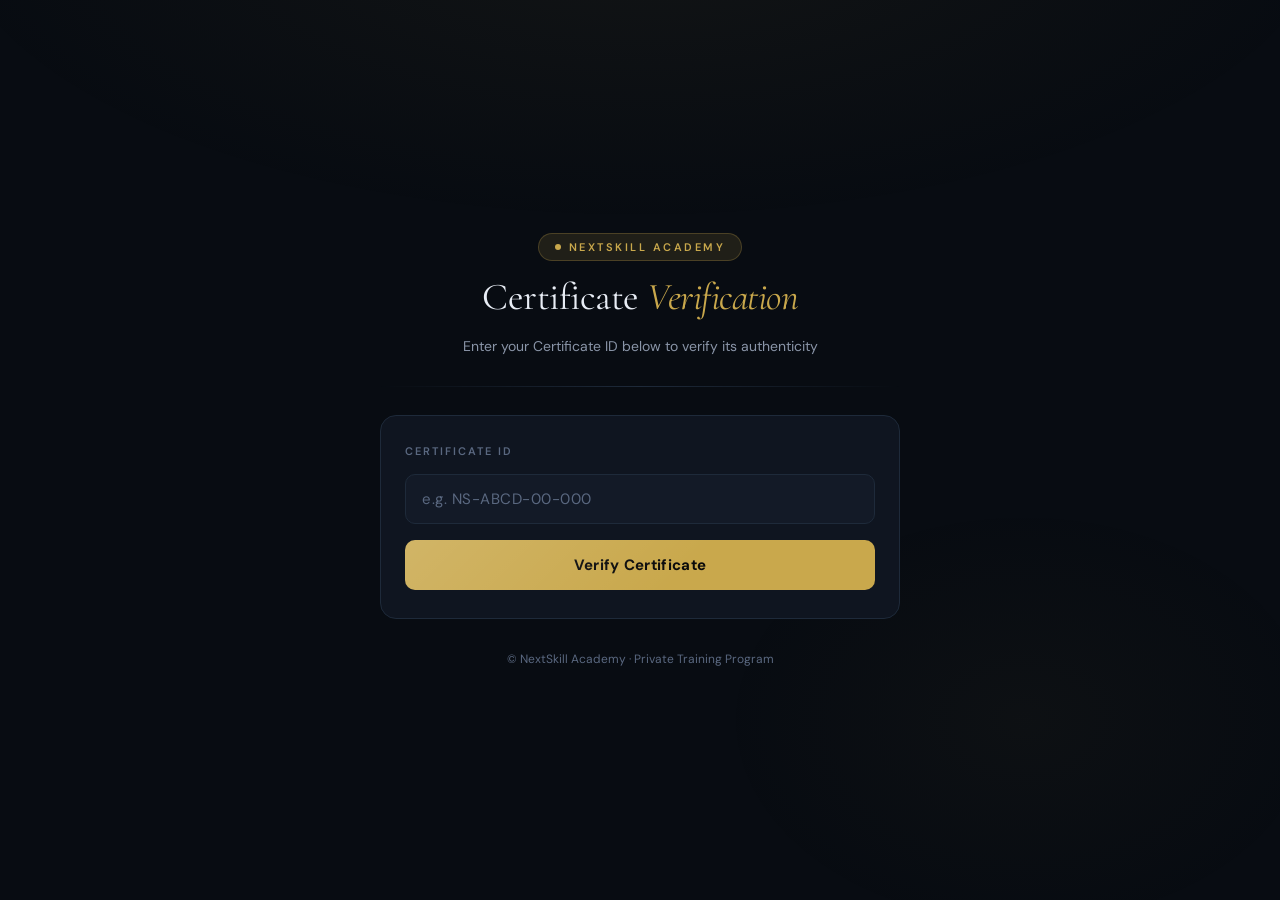
<file: index.html>
<!DOCTYPE html>
<html lang="en">
<head>
  <meta charset="UTF-8" />
  <meta name="viewport" content="width=device-width, initial-scale=1.0" />
  <title>NextSkill Academy - Certificate Verification</title>
  <meta http-equiv="refresh" content="0; url=./verify.html" />
  <script>
    window.location.replace("./verify.html");
  </script>
</head>
<body>
  <p>Redirecting to certificate verification page...</p>
  <p><a href="./verify.html">Open Verify Page</a></p>
</body>
</html>
</file>
